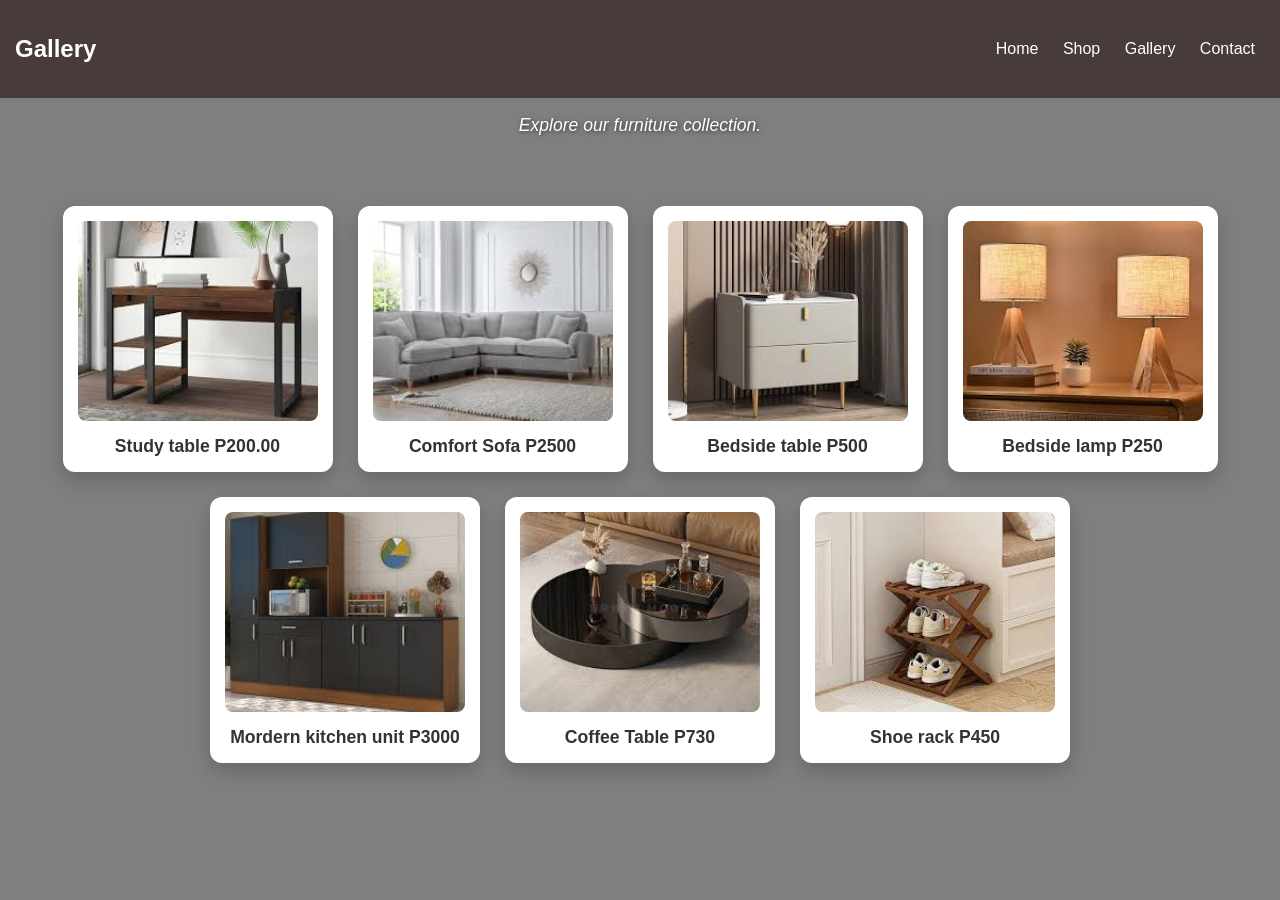
<file: gallery.html>
<!DOCTYPE html>
<html>
<head>
    <meta name="viewport" content="width=device-width, initial-scale=1.0">
    <title>Gallery</title>
    <link rel="stylesheet" href="style.css">
</head>
<body>

<header>
    <h2>Gallery</h2>
    <nav>
        <a href="index.html">Home</a>
        <a href="shop.html">Shop</a>
        <a href="gallery.html">Gallery</a>
        <a href="contact.html">Contact</a>
    </nav>
</header>

<p class="intro-text">Explore our furniture collection.</p>

<div class="container">

    <div class="card">
        <img src="[data-uri]">
        <p>Study table P200.00</p>
    </div>

    <div class="card">
        <img src="[data-uri]">
        <p>Comfort Sofa P2500</p>
    </div>

    <div class="card">
        <img src="[data-uri]">
        <p>Bedside table P500 </p>
    </div>  

    <div class="card">
        <img src="[data-uri]">
        <p>Bedside lamp P250 </p>
    </div>

    <div class="card">
        <img src="[data-uri]">
        <p>Mordern kitchen unit P3000</p>
    </div>

    <div class="card">
        <img src="[data-uri]">
        <p>Coffee Table P730</p>
    </div>
     <div class="card">
        <img src="[data-uri]">
         <p>Shoe rack P450</p>
    </div>
    
</div>

</body>
</html>
</file>
<file: style.css>
body {
    font-family: Arial, sans-serif;
    margin: 0;
    padding: 0;

    background: linear-gradient(rgba(0, 0, 0, 0.5), rgba(0, 0, 0, 0.5)), url('https://images.unsplash.com/photo-1505693416388-ac5ce068fe85');
    background-size: cover;
    background-position: center;
    background-attachment: fixed;
    color: #333;
}

header {
    background: rgba(62, 47, 47, 0.85); 
    color: white;
    padding: 15px;
    display: flex;
    justify-content: space-between;
    align-items: center;
    position: relative;
    z-index: 10;
}

nav a {
    color: white;
    margin: 0 10px;
    text-decoration: none;
}

nav a:hover {
    text-decoration: underline;
}

.hero {
    background: transparent; 
    height: 300px; 
    display: flex;
    align-items: center;
    justify-content: center;
    color: white;
    font-size: 32px; 
    font-weight: bold;
    text-shadow: 2px 2px 8px rgba(0, 0, 0, 0.8);
    text-align: center;
    padding: 0 20px;
}

.container {
    padding: 40px 20px;
    max-width: 1200px;
    margin: 0 auto;
    
    display: flex;        
    flex-direction: row;   
    flex-wrap: wrap;      
    gap: 25px;             
    justify-content: center;
}


.container h2, .intro-text {
    color: white;
    text-shadow: 1px 1px 4px rgba(0, 0, 0, 0.6);
    margin-bottom: 30px;
    font-size: 24px;
    text-align: center; 
    width: 100%;           
}

.intro-text {
    font-style: italic;
    font-size: 1.1rem;
}


.card {
    background: white;
    padding: 15px;
    margin: 0;
    width: 240px;          
    border-radius: 12px;
    box-shadow: 0 8px 20px rgba(0, 0, 0, 0.2); 
    transition: transform 0.2s ease;
    color: #333; 
    

    display: flex;
    flex-direction: column;
    align-items: center;
}

.card:hover {
    transform: translateY(-5px);
}

.card img {
    width: 100%;
    height: 200px;
    object-fit: cover;
    border-radius: 8px;
}

.card p {
    margin: 15px 0 0 0;     
    font-weight: bold;
    font-size: 1.1rem;
    color: #333;
    text-align: center;
}

footer {
    background: rgba(62, 47, 47, 0.85);
    color: white;
    text-align: center;
    padding: 15px;
    margin-top: 40px;
}

input, textarea {
    width: 100%;
    padding: 10px;
    margin: 8px 0;
    box-sizing: border-box;
    border: 1px solid #ccc;
    border-radius: 4px;
}

button {
    background: #3e2f2f;
    color: white;
    padding: 10px 20px;
    border: none;
    cursor: pointer;
    border-radius: 4px;
}

button:hover {
    background: #523e3e;
}
@media screen and (max-width: 768px) {
    header {
        flex-direction: column;
        text-align: center;
    }

    nav {
        display: flex;
        flex-direction: column;
        gap: 10px;
        margin-top: 10px;
    }

    .card {
        width: 100%;
        max-width: 320px;
    }

    .hero {
        font-size: 22px;
        height: 200px;
    }
}
</file>
